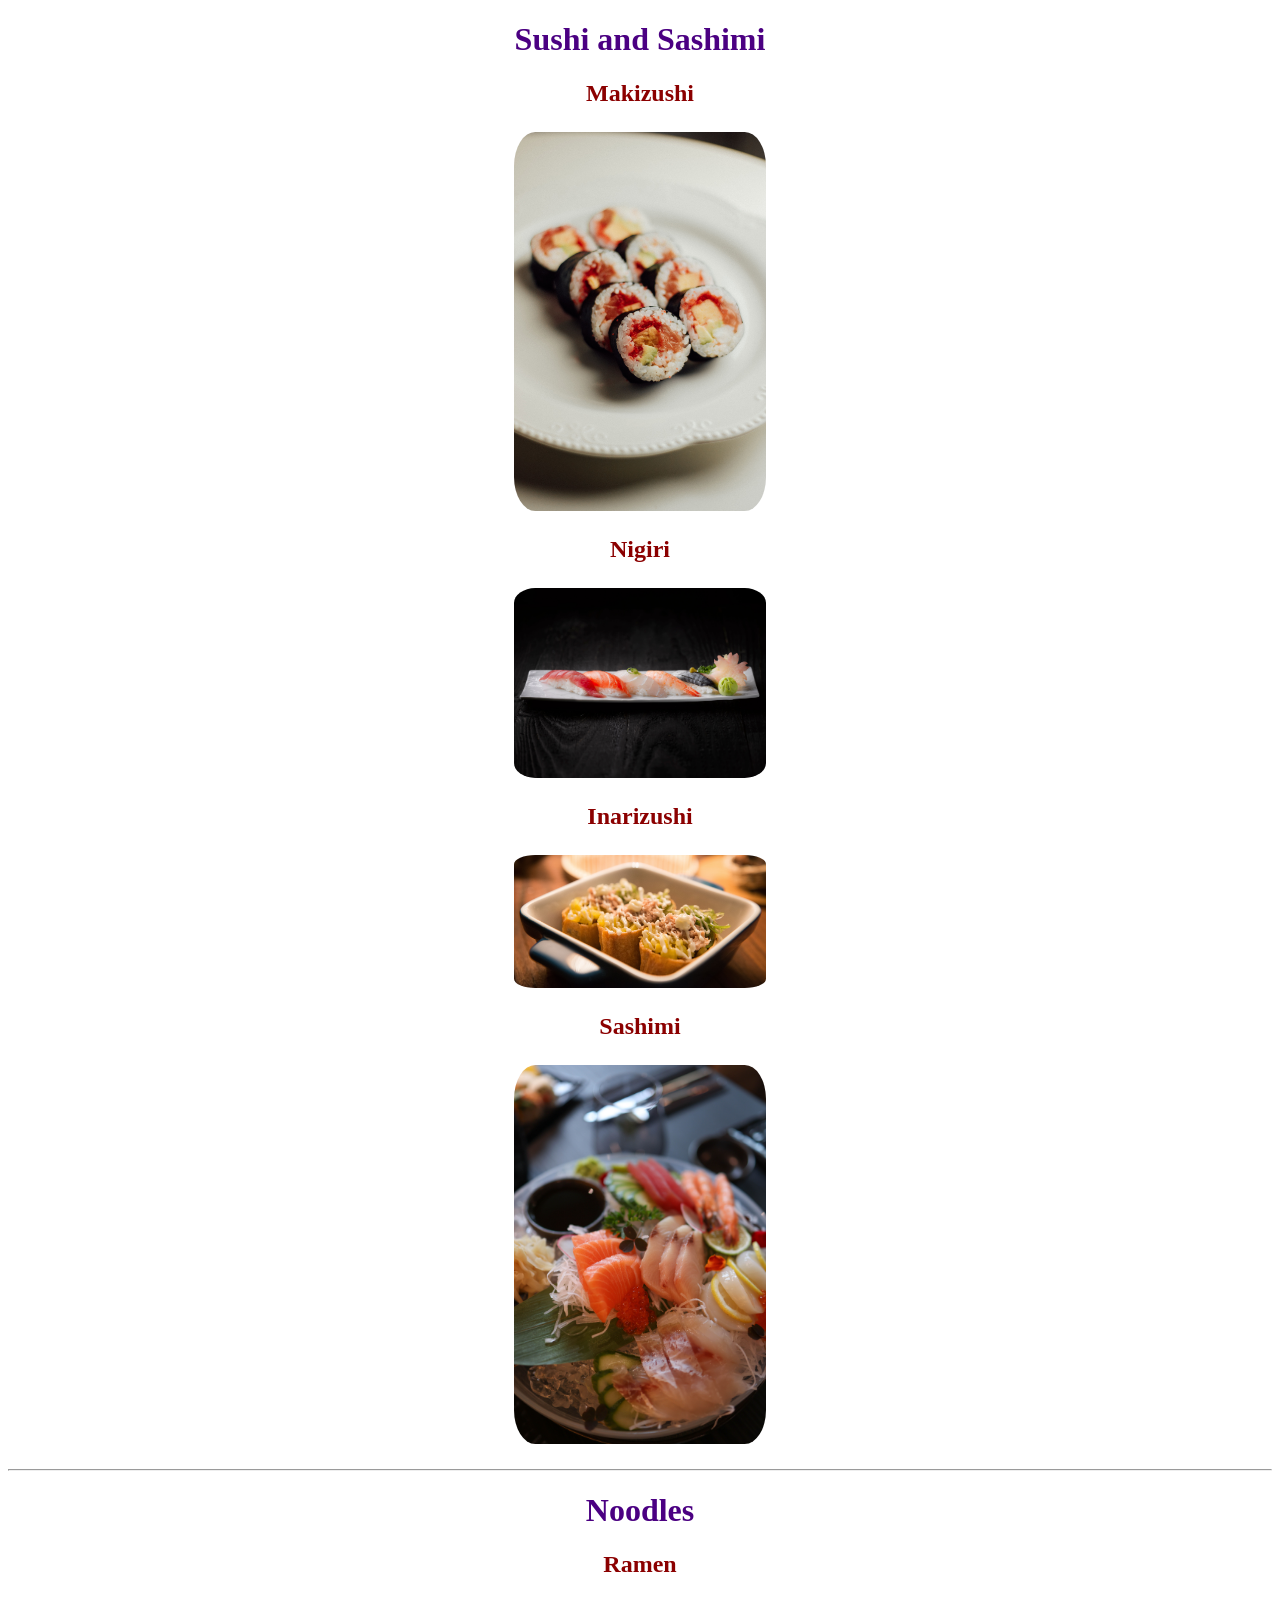
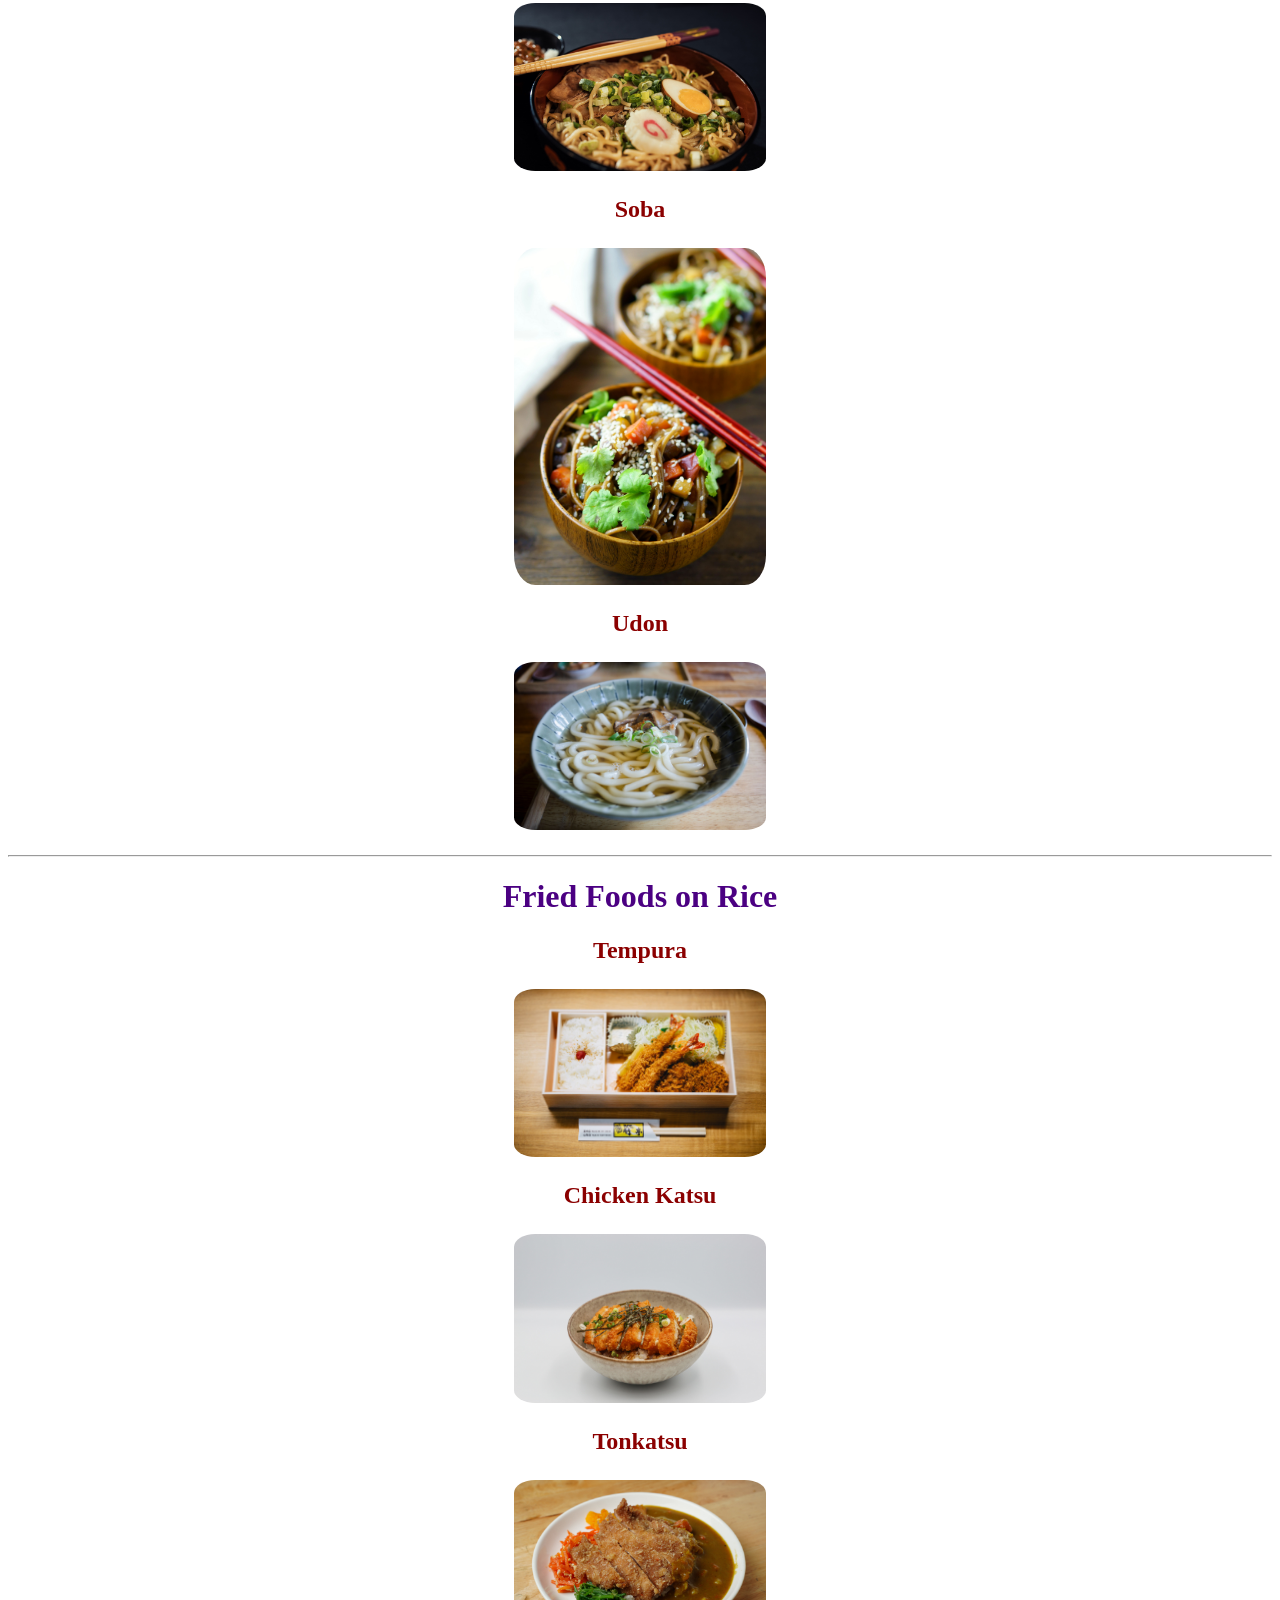
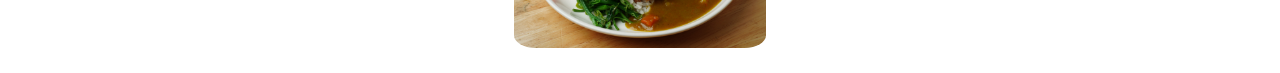
<file: Intro to HTML and CSS/index.html>
<!DOCTYPE html>
<html lang="en">
<head>
    <meta charset="UTF-8">
    <meta name="viewport" content="width=device-width, initial-scale=1.0">
    <title>Japanese Dishes</title>
    <link rel="icon" href = "Images/japanese_dish.jpg"> 
    <link rel="stylesheet" href ="styles.css">
</head>
<body>
    <h1>Sushi and Sashimi</h1>
    <h2>Makizushi</h2>
    <img src="Images/sushi.jpg" alt="Makizushi">
    <h2>Nigiri</h2>
    <img src="Images/nigiri.jpg" alt="Nigiri">
    <h2>Inarizushi</h2>
    <img src="Images/inarizushi.jpg" alt="Inarizushi">
    <h2>Sashimi</h2>
    <img src="Images/sashimi.jpg" alt="Sashimi">
    <hr>
    <h1>Noodles</h1>
    <h2>Ramen</h2>
    <img src="Images/ramen.jpg" alt="Ramen Noodles">
    <h2>Soba</h2>
    <img src="Images/soba.jpg" alt="Soba Noodles">
    <h2>Udon</h2>
    <img src="Images/udon.jpg" alt="Udon Noodles">
    <hr>
    <h1>Fried Foods on Rice</h1>
    <h2>Tempura</h2>
    <img src="Images/tempura.jpg" alt="Tempura on Rice">
    <h2>Chicken Katsu</h2>
    <img src="Images/katsu.jpg" alt="Katsu on Rice">
    <h2>Tonkatsu</h2>
    <img src="Images/tonkatsu.jpg" alt="Tonkatsu on Rice">
</body>
</html>
</file>
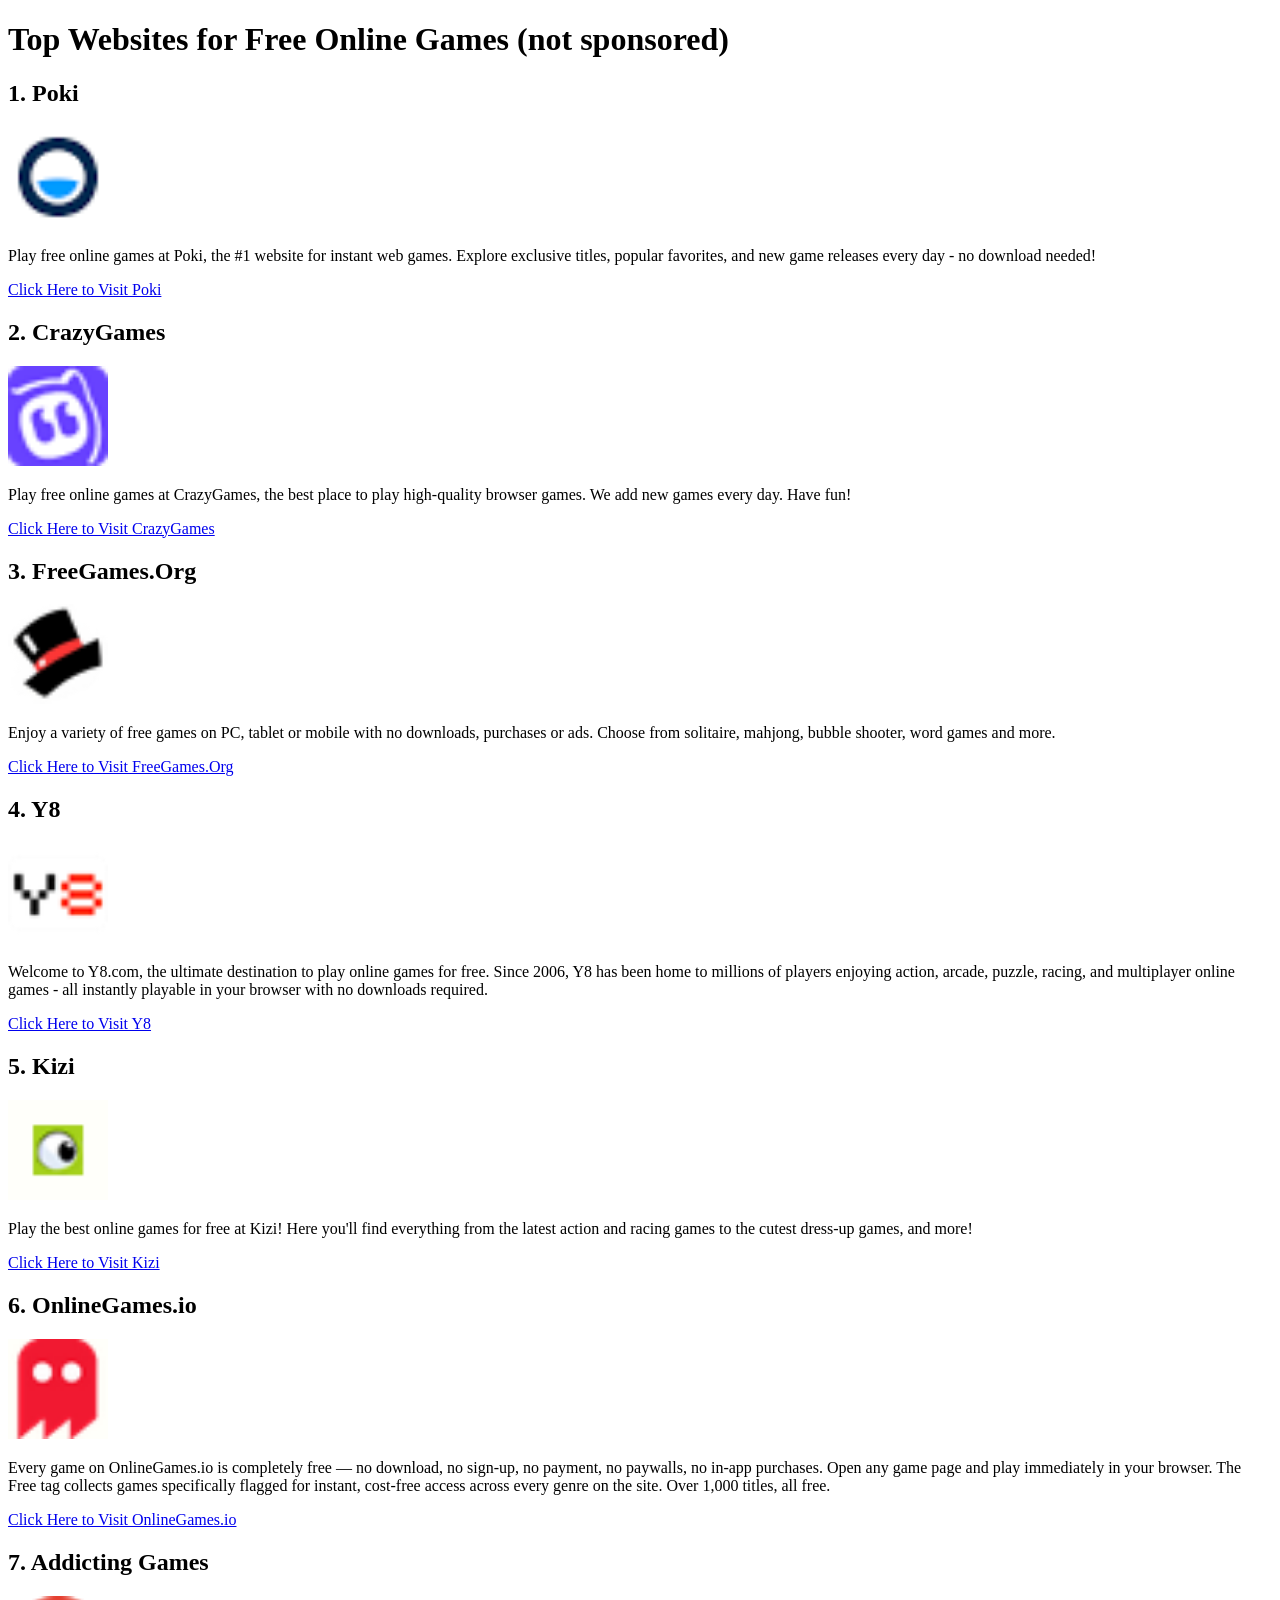
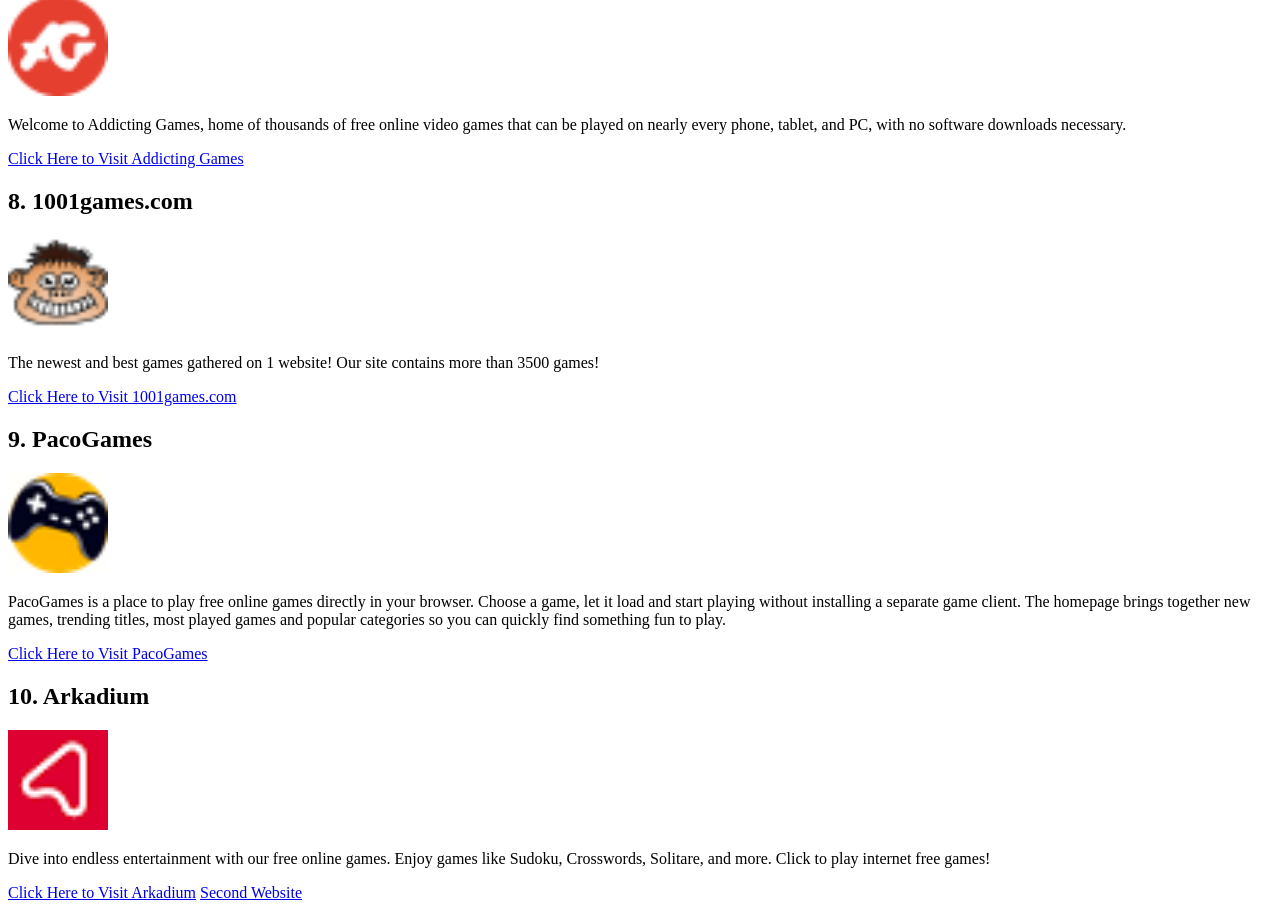
<file: Hyperlink Website/hyperlinkwebsite.html>
<!DOCTYPE html>
<html lang="en">
<head>
    <meta charset="UTF-8">
    <meta name="viewport" content="width=device-width, initial-scale=1.0">
    <title>Top Free Online Game Websites</title>
</head>
<body>
    <h1>Top Websites for Free Online Games (not sponsored)</h1>
    <h2>1. Poki</h2>
    <a href="https://poki.com/" target="_blank" title = "Visit Poki"><img src="poki.png" alt="Poki" style = "height: 100px; width: auto;"></a>
    <p>Play free online games at Poki, the #1 website for instant web games. Explore exclusive titles, popular favorites, and new game releases every day - no download needed!</p>
    <a href="https://poki.com/" target="_blank">Click Here to Visit Poki</a>
    <h2>2. CrazyGames</h2>
    <a href="https://www.crazygames.com/" target="_blank" title = "Visit CrazyGames"><img src="crazy.png" alt="CrazyGames" style = "height: 100px; width: auto;"></a>
    <p>Play free online games at CrazyGames, the best place to play high-quality browser games. We add new games every day. Have fun!</p>
    <a href="https://www.crazygames.com/" target="_blank">Click Here to Visit CrazyGames</a>
    <h2>3. FreeGames.Org</h2>
    <a href="https://freegames.org/" target="_blank" title = "Visit FreeGames.Org"><img src="freegames.png" alt="FreeGames.Org" style = "height: 100px; width: auto;"></a>
    <p>Enjoy a variety of free games on PC, tablet or mobile with no downloads, purchases or ads. Choose from solitaire, mahjong, bubble shooter, word games and more.</p>
    <a href="https://freegames.org/" target="_blank">Click Here to Visit FreeGames.Org</a>
    <h2>4. Y8</h2>
    <a href="https://www.y8.com/" target="_blank" title = "Visit Y8"><img src="y8.png" alt="Y8" style = "height: 100px; width: auto;"></a>
    <p>Welcome to Y8.com, the ultimate destination to play online games for free. Since 2006, Y8 has been home to millions of players enjoying action, arcade, puzzle, racing, and multiplayer online games - all instantly playable in your browser with no downloads required.</p>
    <a href="https://www.y8.com/" target="_blank">Click Here to Visit Y8</a>
    <h2>5. Kizi</h2>
    <a href="https://kizi.com/" target="_blank" title = "Visit Kizi"><img src="kizi.png" alt="Kizi" style = "height: 100px; width: auto;"></a>
    <p>Play the best online games for free at Kizi! Here you'll find everything from the latest action and racing games to the cutest dress-up games, and more!</p>
    <a href="https://kizi.com/" target="_blank">Click Here to Visit Kizi</a>
    <h2>6. OnlineGames.io</h2>
    <a href="https://www.onlinegames.io/t/free/" target="_blank" title = "Visit OnlineGames.io"><img src="online.png" alt="OnlineGames.io" style = "height: 100px; width: auto;"></a>
    <p>Every game on OnlineGames.io is completely free — no download, no sign-up, no payment, no paywalls, no in-app purchases. Open any game page and play immediately in your browser. The Free tag collects games specifically flagged for instant, cost-free access across every genre on the site. Over 1,000 titles, all free.</p>
    <a href="https://www.onlinegames.io/t/free/" target="_blank">Click Here to Visit OnlineGames.io</a>
    <h2>7. Addicting Games</h2>
    <a href="https://www.addictinggames.com/" target="_blank" title = "Visit Addicting Games"><img src="addicting.png" alt="Addicting Games" style = "height: 100px; width: auto;"></a>
    <p>Welcome to Addicting Games, home of thousands of free online video games that can be played on nearly every phone, tablet, and PC, with no software downloads necessary.</p>
    <a href="https://www.addictinggames.com/" target="_blank">Click Here to Visit Addicting Games</a>
    <h2>8. 1001games.com</h2>
    <a href="https://www.1001games.com/" target="_blank" title = "Visit 1001games.com"><img src="1001.png" alt="1001games.com" style = "height: 100px; width: auto;"></a>
    <p>The newest and best games gathered on 1 website! Our site contains more than 3500 games!</p>
    <a href="https://www.1001games.com/" target="_blank">Click Here to Visit 1001games.com</a>
    <h2>9. PacoGames</h2>
    <a href="https://www.pacogames.com/" target="_blank" title = "Visit PacoGames"><img src="paco.png" alt="PacoGames" style = "height: 100px; width: auto;"></a>
    <p>PacoGames is a place to play free online games directly in your browser. Choose a game, let it load and start playing without installing a separate game client. The homepage brings together new games, trending titles, most played games and popular categories so you can quickly find something fun to play.</p>
    <a href="https://www.pacogames.com/" target="_blank">Click Here to Visit PacoGames</a>
    <h2>10. Arkadium</h2>
    <a href="https://www.arkadium.com/free-online-games/" target="_blank" title = "Visit Arkadium"><img src="arkadium.png" alt="Arkadium" style = "height: 100px; width: auto;"></a>
    <p>Dive into endless entertainment with our free online games. Enjoy games like Sudoku, Crosswords, Solitare, and more. Click to play internet free games!</p>
    <a href="https://www.arkadium.com/free-online-games/" target="_blank">Click Here to Visit Arkadium</a>
    <a href = "hyperlinkwebsite2.html">Second Website</a>
</body>
</html>
</file>
<file: Intro to HTML and CSS/styles.css>
h1 {
    text-align: center;
    color: #4B0082;

}

h2 {
    text-align: center;
    color: #8B0000;
}

img {
    display: block;
    margin: auto;
    width: 20%;
    border: black;
    border-radius: 10%;
    margin: 20px auto;
    padding: 5px;
    transition: 0.3s;
}

img:hover {
    box-shadow: 0 0 10px 3px black;
    width: 21%;
}
</file>
